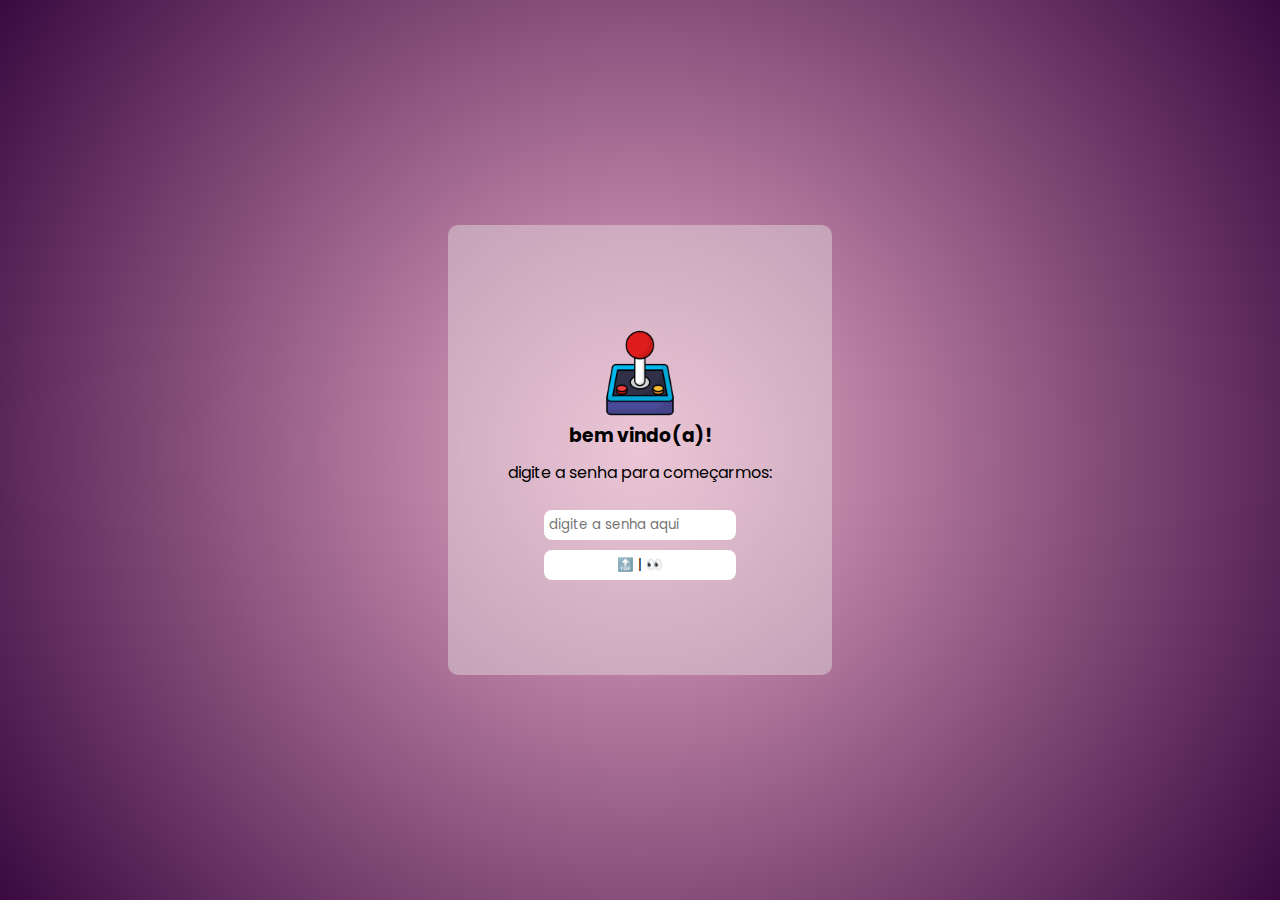
<file: index.html>
<!DOCTYPE html>
<html lang="pt-br">
<head>
    <meta charset="UTF-8">
    <link rel="stylesheet" href="./css/style.css">
    <link rel="stylesheet" href="./css/default.css">
    <link rel="shortcut icon" href="./images/control.png" type="image/x-icon">
    <meta name="viewport" content="width=device-width, initial-scale=1.0">
    <title>start page</title>
</head>
<body>
    <main>
        <form class="login_form">
            <div class="login">
                <img src="./images/control.png" alt="game-control" class="control-icon">
                <h3>bem vindo(a)!</h3>
                <p>digite a senha para começarmos:</p>
            </div>
            <input type="password" placeholder="digite a senha aqui" class="name">
            <button type="submit" class="btn-submit" disabled>&#128285; | &#128064;</button>
        </form>
    </main>
    <script src="./js/login.js"></script>
</body>
</html>
</file>
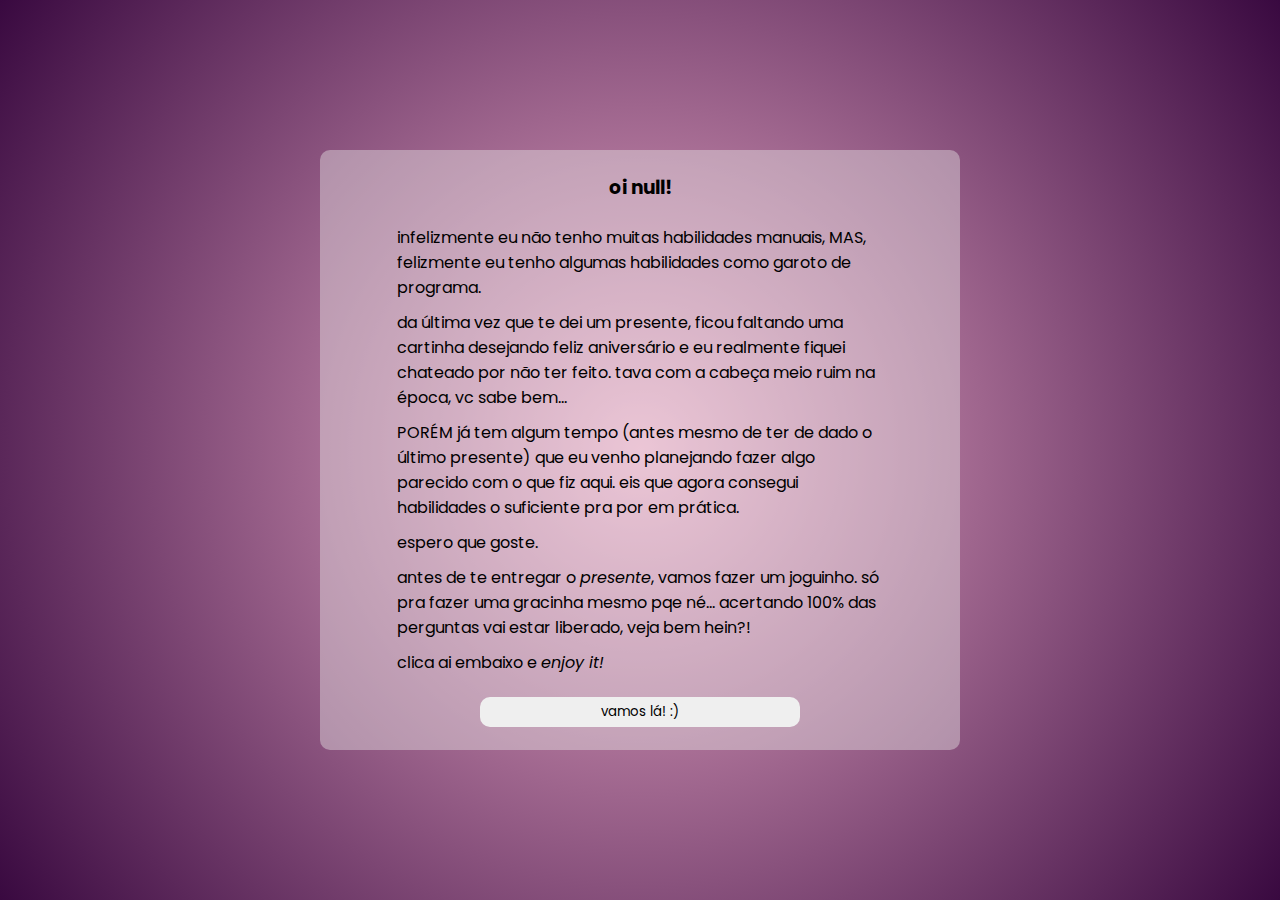
<file: pages/game.html>
<!DOCTYPE html>
<html lang="pt-br">
<head>
    <meta charset="UTF-8">
    <meta name="viewport" content="width=device-width, initial-scale=1.0">
    <link rel="stylesheet" href="../css/game.css">
    <link rel="stylesheet" href="../css/default.css">
    <link rel="shortcut icon" href="../images/control.png" type="image/x-icon">
    <title>Página do Quiz</title>
</head>
<body>
    <main>
        <div class="progress">
            <div class="progress-bar"></div>
        </div>

        <div class="questionArea">
            <div class="question"></div>
            <div class="options">
                <!-- cria as div's com as opções class='option' -->
            </div>
        </div>

        <div class="welcomeArea">
            <h3 class="name"></h3>
            <div class="welcomeContent">
                <p>infelizmente eu não tenho muitas habilidades manuais, MAS, felizmente eu tenho algumas habilidades como garoto de programa.</p>
                <p>da última vez que te dei um presente, ficou faltando uma cartinha desejando feliz aniversário e eu realmente fiquei chateado por não ter feito. tava com a cabeça meio ruim na época, vc sabe bem...</p>
                <p>PORÉM já tem algum tempo (antes mesmo de ter de dado o último presente) que eu venho planejando fazer algo parecido com o que fiz aqui. eis que agora consegui habilidades o suficiente pra por em prática.</p>
                <p>espero que goste.</p>
                <p>antes de te entregar o <i>presente</i>, vamos fazer um joguinho. só pra fazer uma gracinha mesmo pqe né... acertando 100% das perguntas vai estar liberado, veja bem hein?!</p>
                <p>clica ai embaixo e <i>enjoy it!</i></p>
            </div>
            <button class="startGame">vamos lá! :)</button>
        </div>

        <div class="finishQuestions">
            <div class="finishContent">
                <!-- <img src="../images/prize.png" alt="prize-icon">
                <div>muito beem!! clica ai embaixo pra pegar seu presente </div>
                <button class="prize-btn">continuar</button> -->
            </div>
        </div>
    </main>

    <script src="../js/questions.js"></script>
    <script src="../js/game.js"></script>
</body>
</html>
</file>
<file: css/style.css>
main {
    display: flex;
    flex-flow: column wrap;
    justify-content: center;
    align-items: center;
    width: 100vw;
    height: 100vh;
}
p {
    padding: 10px;
    text-align: center;
}
body{
    background: radial-gradient(circle, rgba(238,174,202,1) 0%, rgba(57,9,64,1) 100%);
}

.login_form {
    display: flex;
    flex-direction: column;
    justify-content: center;
    align-items: center;
    height: 50%;
    width: 30%;
    gap: 10px;
    border-radius: 10px;
    background-color: rgba(231, 229, 229, 0.432);
}
.control-icon {
    width: 25%;
}
.login{
    height: 40%;
    display: flex;
    flex-direction: column;
    justify-content: center;
    align-items: center;
}
.name, .btn-submit{
    padding: 5px;
    width: 50%;
    border-radius: 8px;
    border: none;
}
.btn-submit {
    color: #000;
    background-color: #fff;
}
.btn-submit:hover {
    cursor: pointer;
}
.btn-submit:disabled{
    cursor: not-allowed;
}

@media only screen and (max-width: 950px) {
    .login_form{
        width: 300px;
        min-height: 250px;
    }
}
</file>
<file: css/default.css>
@import url('https://fonts.googleapis.com/css2?family=Poppins:wght@400;500;700&display=swap');

* {
    margin: 0;
    padding: 0;
    box-sizing: border-box;
    font-family: 'Poppins', sans-serif;
}
</file>
<file: css/game.css>
main {
    display: flex;
    flex-direction: column;
    justify-content: center;
    align-items: center;
    width: 100vw;
    height: 100vh;
}
body{
    background: radial-gradient(circle, rgba(238,174,202,1) 0%, rgba(57,9,64,1) 100%);
}
.progress {
    height: 5px;
    position: fixed;
    left: 0;
    top: 0;
    right: 0;
}
.progress-bar {
    height: 100%;
    transition: all ease .5s;
    background-color: #9932CC;
}
.questionArea {
    flex-flow: column wrap;
}
.welcomeArea {
    flex-direction: column;
    justify-content: center;
    align-items: center;
    height: 55%;
    min-height: 600px;
    width: 50%;
    border-radius: 10px;
    background-color: rgba(231, 229, 229, 0.432);
    gap: 10px;
}
.welcomeContent{
    height: 60%;
    min-height: 300px;
    width: 80%;
    display: flex;
    flex-direction: column;
    justify-content: center;
    align-items: flex-start;
    gap: 10px;
    padding: 2%;
}
.startGame {
    width: 50%;
    padding: 5px;
    border: none;
    border-radius: 10px;
}
.startGame:hover{
    cursor: pointer;
    background-color: rgba(112, 112, 112, 0.459);
}

.questionArea {
    height: 60%;
    min-height: 300px;
    width: 80%;
    gap: 20px   ;
    flex-direction: column;
    justify-content: center;
    align-items: center;
    background-color: rgba(231, 229, 229, 0.432);
    border-radius: 10px;
}
.question {
    display: flex;
    justify-content: center;
    align-items: center;
    height: 15%;
    width: 90%;
    font-size: 3rem;
}
.options {
    height: 50%;
    width: 80%;
    display: flex;
    gap: 10px;
    flex-direction: column;
    justify-content: center;
    align-items: flex-start;
}
.option {
    width: 97%;
    height: 15%;
    display: flex;
    align-items: center;
    background-color: rgba(255, 255, 255, 0.397);
    border-radius: 10px;
}
.option:hover {
    cursor: pointer;
    background-color: rgba(112, 112, 112, 0.459);
}
.options span {
    margin: 20px;
    font-weight: bold;
}

.finishQuestions {
    display: none;
    flex-direction: column;
    justify-content: center;
    align-items: center;
    height: 40%;
    min-height: 300px;
    width: 50%;
    border-radius: 10px;
    background-color: rgba(231, 229, 229, 0.432);
}
.finishContent {
    display: flex;
    flex-direction: column;
    justify-content: space-around;
    align-items: center;
    height: 30%;
    width: 50%;
}

.finishContent button {
    border-radius: 10px;
    height: 40px;
    width: 50%;
    border: none;
    background-color: rgba(255, 255, 255, 0.397);
}

.finishContent button:hover {
    cursor: pointer;
    background-color: rgba(112, 112, 112, 0.459);
}

.finishContent img {
    height: 50%;
    max-height: 100px;
}

/* breakpoints */
@media only screen and (max-width: 1110px) {
    .welcomeContent{
        /* width: 300px; */
        /* min-height: 250px; */
        height: auto;
        width: 95%;
    }
    .welcomeArea{
        height: auto;
        padding: 10px;
        width: 90%;
    }
    .options{
        height: auto;
        min-width: 100px;
        gap: 5px;
    }
    .questionArea{
        height: auto;
        min-width: 200px;
        gap: 20px   ;
    }
    .question{
        font-size: 1.4rem;
    }
    main {
        height: auto;
        padding: 10px;
    }
    body {
        height: 100vh;
    }
}

@media only screen and (max-width: 1540px) {
    .welcomeContent{
        height: auto;
    }
}

@media only screen and (max-width: 415px) {
    .options{
        height: auto;
        min-width: auto;
    }
    .question{
        font-size: 1rem;
    }
    .finishContent button{
        min-width: 75;
    }
    .finishContent{
        min-width: 200px;
    }
    .finishQuestions{
        min-width: 250px;
    }
    .finishContent img {
        max-height: 100px;
    }
}
</file>
